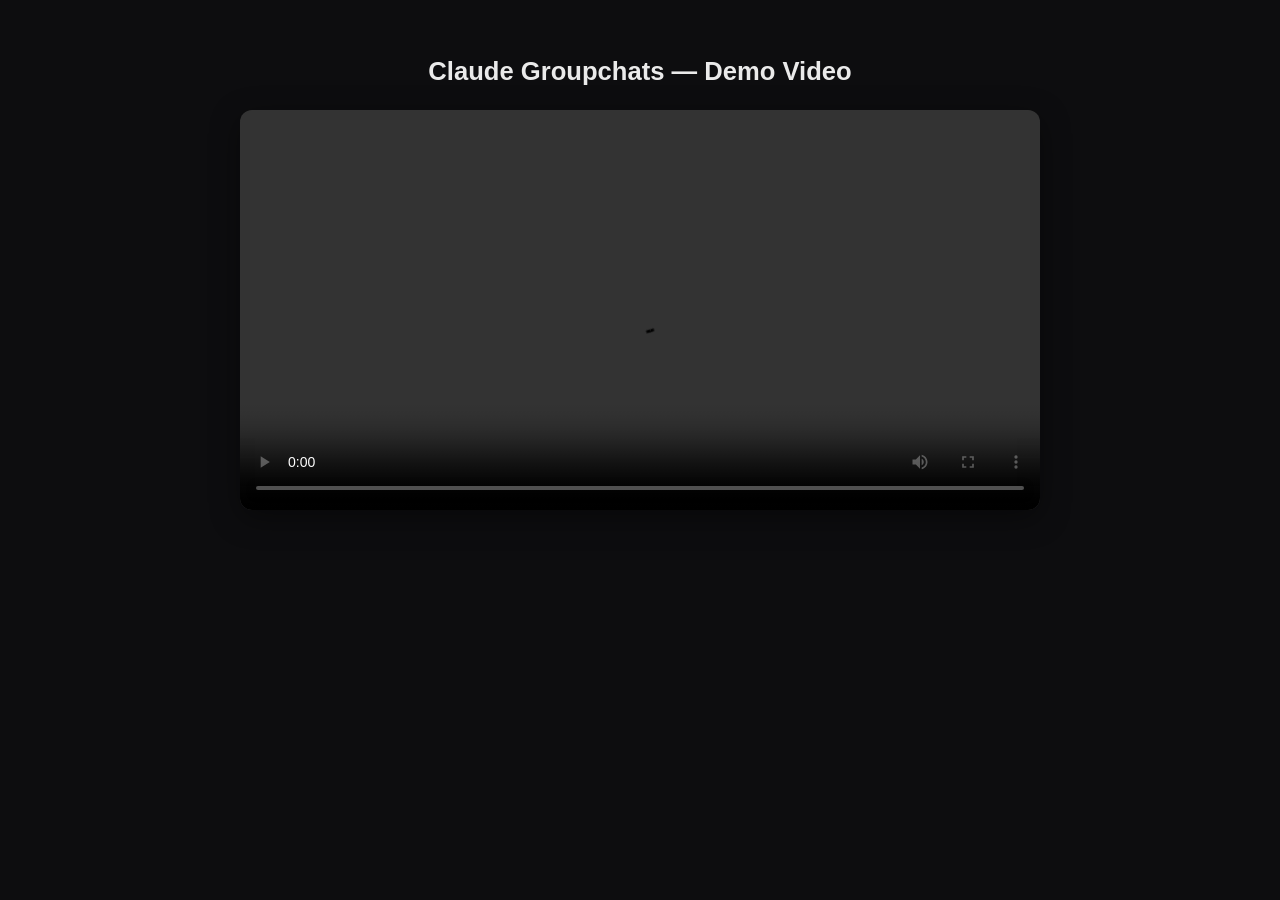
<file: Claude Case Study/Claude-Groupchats-case-study.html>
<!DOCTYPE html>
<html lang="en">
<head>
<meta charset="UTF-8">
<meta name="viewport" content="width=device-width, initial-scale=1.0">
<title>Claude Groupchats Case Study</title>
<style>
  body {
    margin: 0;
    padding: 40px 20px;
    background: #0d0d0f;
    color: #eaeaea;
    font-family: -apple-system, BlinkMacSystemFont, "Segoe UI", Roboto, sans-serif;
    display: flex;
    flex-direction: column;
    align-items: center;
  }
  h1 {
    font-size: 1.6rem;
    margin-bottom: 24px;
    text-align: center;
  }
  video {
    width: 100%;
    max-width: 800px;
    border-radius: 12px;
    box-shadow: 0 8px 30px rgba(0,0,0,0.4);
  }
</style>
</head>
<body>
  <h1>Claude Groupchats — Demo Video</h1>
  <video controls preload="metadata">
    <source src="https://media.githubusercontent.com/media/CHAITANYASAI-del/Claude-Grouchats/main/assets/Final%20Claude%20Groupchat%20%20Demo%20Vid.mp4" type="video/mp4">
    Your browser does not support the video tag.
  </video>
</body>
</html>
</file>
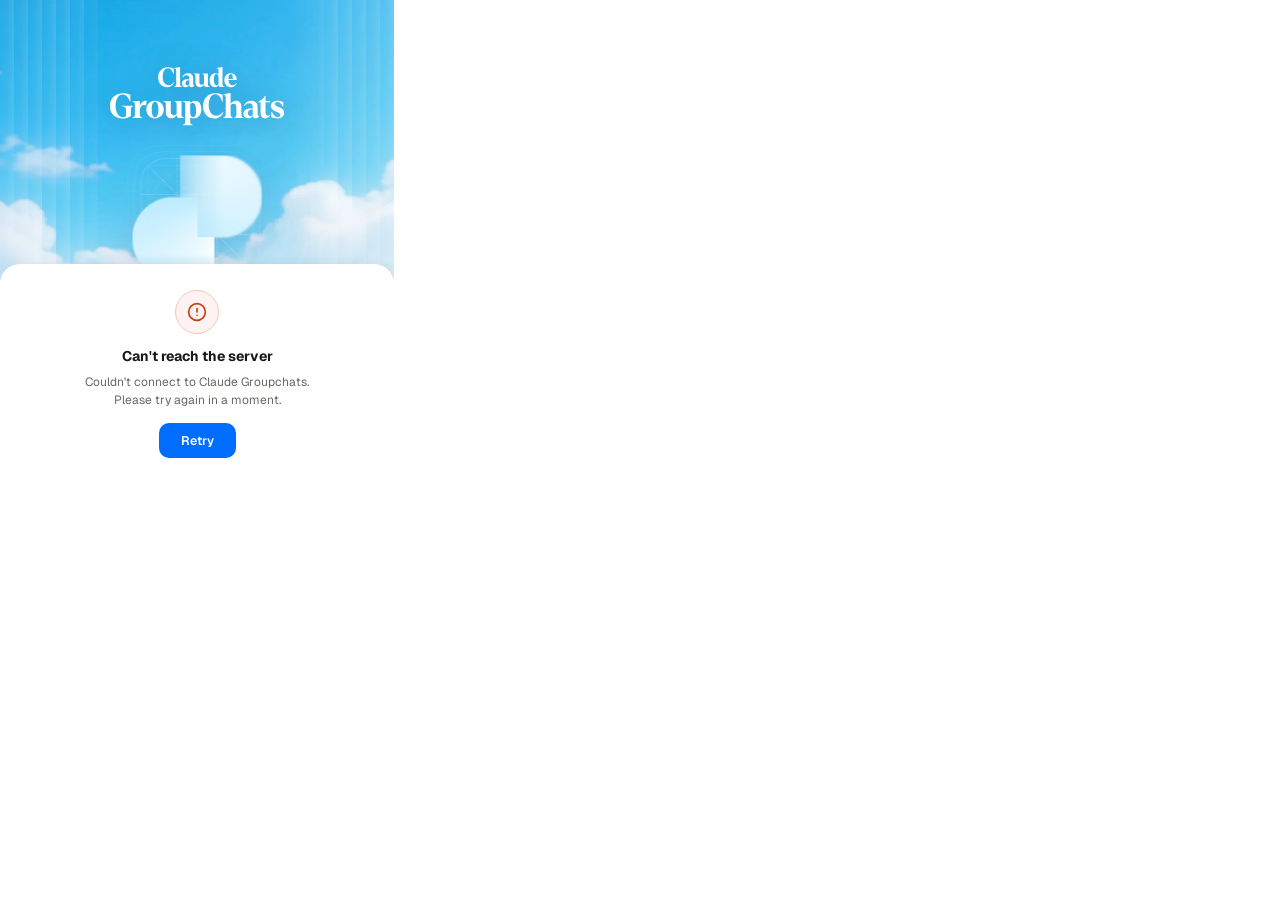
<file: extension/popup.html>
<!DOCTYPE html>
<html lang="en">
<head>
<meta charset="UTF-8" />
<meta name="viewport" content="width=device-width, initial-scale=1.0" />
<title>Claude Groupchats</title>
<link rel="preconnect" href="https://fonts.googleapis.com" />
<link href="https://fonts.googleapis.com/css2?family=Geist:wght@400;500;600;700&family=DM+Serif+Display&display=swap" rel="stylesheet" />
<link rel="stylesheet" href="popup.css" />
</head>
<body>
<div class="ext-root">

  <!-- Meadow background -->
  <img class="full-bg" src="assets/full-bg.png" alt="" />

  <!-- Glass bar strips -->
  <div class="vdots vdots--left">
    <div class="vbar"></div><div class="vbar"></div><div class="vbar"></div>
    <div class="vbar"></div><div class="vbar"></div><div class="vbar"></div><div class="vbar"></div>
  </div>
  <div class="vdots vdots--right">
    <div class="vbar"></div><div class="vbar"></div><div class="vbar"></div>
    <div class="vbar"></div><div class="vbar"></div><div class="vbar"></div><div class="vbar"></div>
  </div>

  <!-- Hero -->
  <div class="hero">
    <img class="hero__title" src="assets/Title.svg" alt="Claude GroupChats" />
    <img class="hero__logo" src="assets/logo-mark.webp" alt="" />
  </div>

  <!-- Main content -->
  <div class="main-content">

    <!-- Loading -->
    <div id="stateLoading" class="state-pad">
      <div class="spinner"></div>
      <p>Creating your share link…</p>
    </div>

    <!-- Live -->
    <div id="stateLive" style="display:none">
      <div class="info-bar">
        <div class="info-bar__icon"><img src="assets/chat-icon.svg" alt="" /></div>
        <div class="info-bar__text">
          <span class="info-bar__label">Session is Live</span>
          <span class="info-bar__url">Friend's messages appear in your Claude</span>
        </div>
      </div>

      <div class="content-card">
        <div class="card-bg-image"><img src="assets/clouds.png" alt="" /></div>

        <div class="row-wrap"><img class="row-svg" src="assets/Frame 2147239699.svg" alt="Scan to Join" /></div>

        <div class="qr-card">
          <div class="qr-wrap" id="qrContainer"></div>
        </div>

        <div class="row-wrap"><img class="row-svg" src="assets/Frame 2147239700.svg" alt="Or tap below to share the link" /></div>

        <div class="actions">
          <div class="btn-outer">
            <button class="btn btn--primary" id="copyBtn">
              <svg class="btn__icon" viewBox="0 0 24 24" fill="none" stroke="currentColor" stroke-width="2" stroke-linecap="round" stroke-linejoin="round">
                <circle cx="18" cy="5" r="3"/><circle cx="6" cy="12" r="3"/><circle cx="18" cy="19" r="3"/>
                <line x1="8.59" y1="13.51" x2="15.42" y2="17.49"/><line x1="15.41" y1="6.51" x2="8.59" y2="10.49"/>
              </svg>
              <span id="copyLabel">Invite Friends to Chat</span>
            </button>
          </div>
        </div>

        <div class="how-works">
          <div class="row-wrap"><img class="row-svg row-svg--heading" src="assets/Frame 2147239701.svg" alt="How It Works" /></div>

          <div class="steps">
            <img class="steps-img" src="assets/cards.webp" alt="Share your Link, send it to anyone, anywhere. They open it and type, it lands in your Claude. You reply and they see it live, no app needed." />
          </div>
        </div>
      </div>
    </div>

    <!-- Wrong site -->
    <div id="stateWrongSite" style="display:none">
      <div class="info-bar">
        <div class="info-bar__icon"><img src="assets/chat-icon-error.svg" alt="" /></div>
        <div class="info-bar__text">
          <span class="info-bar__label">Failed to Fetch session</span>
          <span class="info-bar__url">Open a claude.ai tab to retry</span>
        </div>
      </div>

      <div class="content-card wrong-site-card">
        <div class="card-bg-image">
          <img src="assets/clouds.png" alt="" />
          <div class="card-bg-overlay"></div>
        </div>
        <img class="bee-img" src="assets/bee.png" alt="" />
        <div class="message">
          <p class="message__quote">I can&rsquo;t<br>work like this&hellip;</p>
          <p class="message__body">Navigate to a claude.ai chat first, then click this extension.</p>
        </div>
      </div>
    </div>

    <!-- Error -->
    <div id="stateError" class="state-pad" style="display:none">
      <div class="error-icon">
        <svg viewBox="0 0 24 24" fill="none" stroke="currentColor" stroke-width="2" stroke-linecap="round" stroke-linejoin="round">
          <circle cx="12" cy="12" r="10"/><line x1="12" y1="8" x2="12" y2="12"/><line x1="12" y1="16" x2="12.01" y2="16"/>
        </svg>
      </div>
      <h3>Can't reach the server</h3>
      <p>Couldn't connect to Claude Groupchats.<br>Please try again in a moment.</p>
      <button class="retry-btn" id="retryBtn">Retry</button>
    </div>

  </div>
</div>

<script src="popup.js"></script>
</body>
</html>
</file>
<file: extension/popup.css>
/* ═══════════════════════════════════════════════════════════════
   Claude Groupchats — extension popup
   Matches Figma: Portfolio Playground, node 561-898
   ═══════════════════════════════════════════════════════════════ */
*, *::before, *::after { box-sizing: border-box; margin: 0; padding: 0; }

:root {
  --blue:          #006DFF;
  --blue-hover:    #0057CC;
  --blue-soft:     #B2C6E7;
  --blue-glow:     #4B98FF;
  --white:         #FFFFFF;
  --icon-bg:       #F8FBFC;
  --icon-border:   #F4F4F4;
  --card-border:   #E3E8ee;
  --text-dark:     #17181A;
  --text-mid:      #6B6862;
  --red:           #C2410C;
  --red-bg:        #FEF2F2;
  --font:          'Geist', -apple-system, BlinkMacSystemFont, 'Segoe UI', sans-serif;
  --ease:          cubic-bezier(0.4, 0, 0.2, 1);
}

html, body { margin: 0; padding: 0; }

body {
  font-family: var(--font);
  background: var(--white);
  color: var(--text-dark);
  width: 394px;
  font-size: 13px;
  line-height: 1.5;
  -webkit-font-smoothing: antialiased;
}

.ext-root { position: relative; width: 100%; overflow-x: hidden; background: var(--white); }

/* ─── Full meadow background ─── */
.full-bg {
  position: absolute; top: -80px; left: 0;
  width: 100%; height: 360px;
  object-fit: cover; object-position: top center;
  pointer-events: none; z-index: 0;
}

/* ─── Vertical glass bar strips ─── */
.vdots { position: absolute; top: 0; bottom: 0; display: flex; pointer-events: none; z-index: 1; }
.vdots--left { left: 0; } .vdots--right { right: 0; }
.vbar {
  width: 14px; height: 100%; position: relative;
  background: linear-gradient(270deg, rgba(255,255,255,0.20) -13%, rgba(255,255,255,0.10) 50%, rgba(255,255,255,0.01) 180%);
  background-blend-mode: color-dodge;
  backdrop-filter: blur(14px); -webkit-backdrop-filter: blur(14px);
}
.vdots--left .vbar:nth-child(6) { opacity: 0.7; }
.vdots--left .vbar:last-child { opacity: 0.35; }
.vdots--right .vbar:first-child { opacity: 0.35; }
.vdots--right .vbar:nth-child(2) { opacity: 0.7; }

/* ─── Hero: title + logo ─── */
.hero { position: relative; height: 266px; z-index: 2; }
.hero__title {
  position: absolute; top: 61px; left: 50%; transform: translateX(-50%);
  z-index: 3; width: 175px; height: auto;
  filter: drop-shadow(0 2px 14px rgba(0, 40, 90, 0.28));
}
.hero__logo {
  position: absolute; top: 145px; left: 50%; transform: translateX(-50%);
  width: 139px; height: 139px; z-index: 3;
  object-fit: contain;
  filter: drop-shadow(0 8px 20px rgba(0, 60, 140, 0.20));
}

/* ─── Main content ─── */
.main-content { position: relative; z-index: 4; display: flex; flex-direction: column; }

/* ─── Info bar ─── */
.info-bar {
  display: flex; align-items: center; gap: 10px;
  padding: 12px; background: var(--white);
  border-radius: 16px 16px 0 0; margin: 0 16px;
  position: relative; z-index: 5;
}
.info-bar__icon {
  width: 32px; height: 32px; background: var(--icon-bg);
  border: 0.4px solid var(--icon-border); border-radius: 6px;
  display: flex; align-items: center; justify-content: center; flex-shrink: 0;
}
.info-bar__icon img { width: 20px; height: 20px; }
.info-bar__text { display: flex; flex-direction: column; gap: 0px; flex: 1; min-width: 0; }
.info-bar__label { font-size: 14px; font-weight: 500; color: var(--blue); }
.info-bar__url { font-size: 12px; font-weight: 400; color: var(--blue-soft);
  white-space: nowrap; overflow: hidden; text-overflow: ellipsis; }

/* ─── Content card ─── */
.content-card {
  background: var(--white); border-radius: 20px 20px 0 0;
  margin-top: -2px; padding: 16px; position: relative; z-index: 6;
  box-shadow: 0 -1px 11px 0 rgba(25,25,25,0.06);
  overflow: hidden; display: flex; flex-direction: column; gap: 12px;
}
.card-bg-image {
  position: absolute; top: 0; left: 0; right: 0; height: 170px;
  pointer-events: none; z-index: 0; overflow: hidden; border-radius: 20px 20px 0 0;
  opacity: 0.9;
}
.card-bg-image img { width: 100%; height: 100%; object-fit: cover; object-position: center bottom; display: block; }

/* ─── Wrong-site card — layered luminosity/overlay blend, matches the
   framer-extractor reference (bee removed, same treatment otherwise) ─── */
.wrong-site-card {
  padding: 20px 24px 16px; align-items: center; isolation: isolate;
  min-height: 260px;
}
.wrong-site-card .card-bg-image {
  top: 0; left: 0; right: 0; bottom: 0; height: auto; opacity: 1;
  border-radius: 20px 20px 0 0; background: var(--white);
}
.wrong-site-card .card-bg-image img {
  position: absolute; top: 0; left: 0; width: 100%; height: 124.88%;
  object-fit: cover; object-position: center top; mix-blend-mode: luminosity;
}
.card-bg-overlay {
  position: absolute; top: 0; left: 0; width: 100%; height: 124.88%;
  background: var(--blue-soft); mix-blend-mode: overlay;
}
.bee-img { position: relative; z-index: 1; width: 172px; height: 172px; object-fit: contain; }
.message {
  position: relative; z-index: 1; display: flex; flex-direction: column;
  align-items: center; gap: 12px; text-align: center;
}
.message__quote {
  font-family: 'DM Serif Display', serif; font-size: 29px; font-weight: 700;
  color: var(--blue-soft); line-height: 1.2;
}
.message__body {
  font-size: 13px; font-weight: 500; color: var(--text-dark);
  line-height: 1.5; max-width: 220px;
}

/* ─── Divider rows (Scan to Join / Or tap below / How It Works) ───
   Exact Figma exports (text + fading gradient dividers baked into the SVG).
   Scaled up and re-centered inside a clipping wrapper — only the already-
   transparent tail ends of the dividers get cropped, so the text reads
   bigger with zero visible clipping artifact. */
.row-wrap { position: relative; z-index: 1; width: 100%; overflow: hidden; }
.row-svg { display: block; width: 118%; margin-left: -9%; height: auto; }
.row-svg--heading { width: 128%; margin-left: -14%; }

/* ─── QR card ─── */
.qr-card { position: relative; z-index: 1; display: flex; justify-content: center; }
.qr-wrap {
  background: var(--white); border: 1px solid var(--card-border); border-radius: 12px;
  padding: 6px; box-shadow: 0 3px 4px rgba(0,109,255,0.14);
  display: flex; align-items: center; justify-content: center;
}
.qr-wrap img, .qr-wrap canvas { width: 140px; height: 140px; border-radius: 6px; display: block; }

/* ─── Buttons ─── */
.actions { position: relative; z-index: 1; display: flex; flex-direction: column; gap: 8px; }
.btn-outer { background: rgba(113,174,255,0.41); border-radius: 12px; padding: 2px; }
.btn {
  width: 100%; border: none; cursor: pointer; font-family: var(--font);
  display: flex; align-items: center; justify-content: center; gap: 8px;
  transition: all 160ms var(--ease); position: relative; overflow: hidden;
}
.btn--primary {
  height: 44px; border-radius: 10px; background: var(--blue); color: #fff;
  font-size: 13px; font-weight: 500; letter-spacing: -0.01em;
  box-shadow:
    inset 0.6px 0.6px 0 0 rgba(255,255,255,0.10),
    inset 0 -1.5px 1.5px -0.5px var(--blue-glow),
    inset 0 1.5px 1.5px 0 rgba(255,255,255,0.30);
}
.btn--primary:hover { background: var(--blue-hover); transform: translateY(-1px);
  box-shadow: 0 4px 16px rgba(0,109,255,0.32),
    inset 0.6px 0.6px 0 0 rgba(255,255,255,0.12),
    inset 0 -1.5px 1.5px -0.5px var(--blue-glow),
    inset 0 1.5px 1.5px 0 rgba(255,255,255,0.35); }
.btn--primary:active { transform: translateY(0); }
.btn__icon { width: 16px; height: 16px; }

/* ─── How it works — heading + 3-card composite image ─── */
.how-works { position: relative; z-index: 1; display: flex; flex-direction: column; gap: 12px; }
.steps { display: block; }
.steps-img { width: 100%; height: auto; display: block; border-radius: 10px; }

/* ─── Loading & error states ─── */
.state-pad { padding: 26px 22px 30px; position: relative; z-index: 6; background: var(--white);
  border-radius: 20px 20px 0 0; margin-top: -2px; box-shadow: 0 -1px 11px 0 rgba(25,25,25,0.06);
  text-align: center; }
.spinner {
  width: 26px; height: 26px; border: 2.5px solid var(--icon-border);
  border-top-color: var(--blue); border-radius: 50%;
  animation: spin 0.7s linear infinite; margin: 8px auto 12px;
}
@keyframes spin { to { transform: rotate(360deg); } }
.state-pad p { font-size: 12px; color: var(--text-mid); }
.error-icon {
  width: 44px; height: 44px; background: var(--red-bg); border: 1px solid #F3C9B3;
  border-radius: 50%; display: flex; align-items: center; justify-content: center; margin: 0 auto 12px;
}
.error-icon svg { width: 20px; height: 20px; color: var(--red); }
.state-pad h3 { font-size: 14px; font-weight: 700; color: var(--text-dark); margin-bottom: 6px; }
.state-pad code { background: var(--icon-bg); padding: 3px 8px; border-radius: 5px;
  font-size: 10.5px; font-family: 'SF Mono', monospace; color: var(--text-dark); }
.retry-btn {
  margin-top: 14px; background: var(--blue); border: none; color: #fff;
  padding: 9px 22px; border-radius: 10px; cursor: pointer; font-size: 12.5px;
  font-weight: 600; font-family: inherit;
}
.retry-btn:hover { background: var(--blue-hover); }

@media (prefers-reduced-motion: reduce) {
  .spinner { animation: none; }
  * { transition: none !important; }
}
</file>
